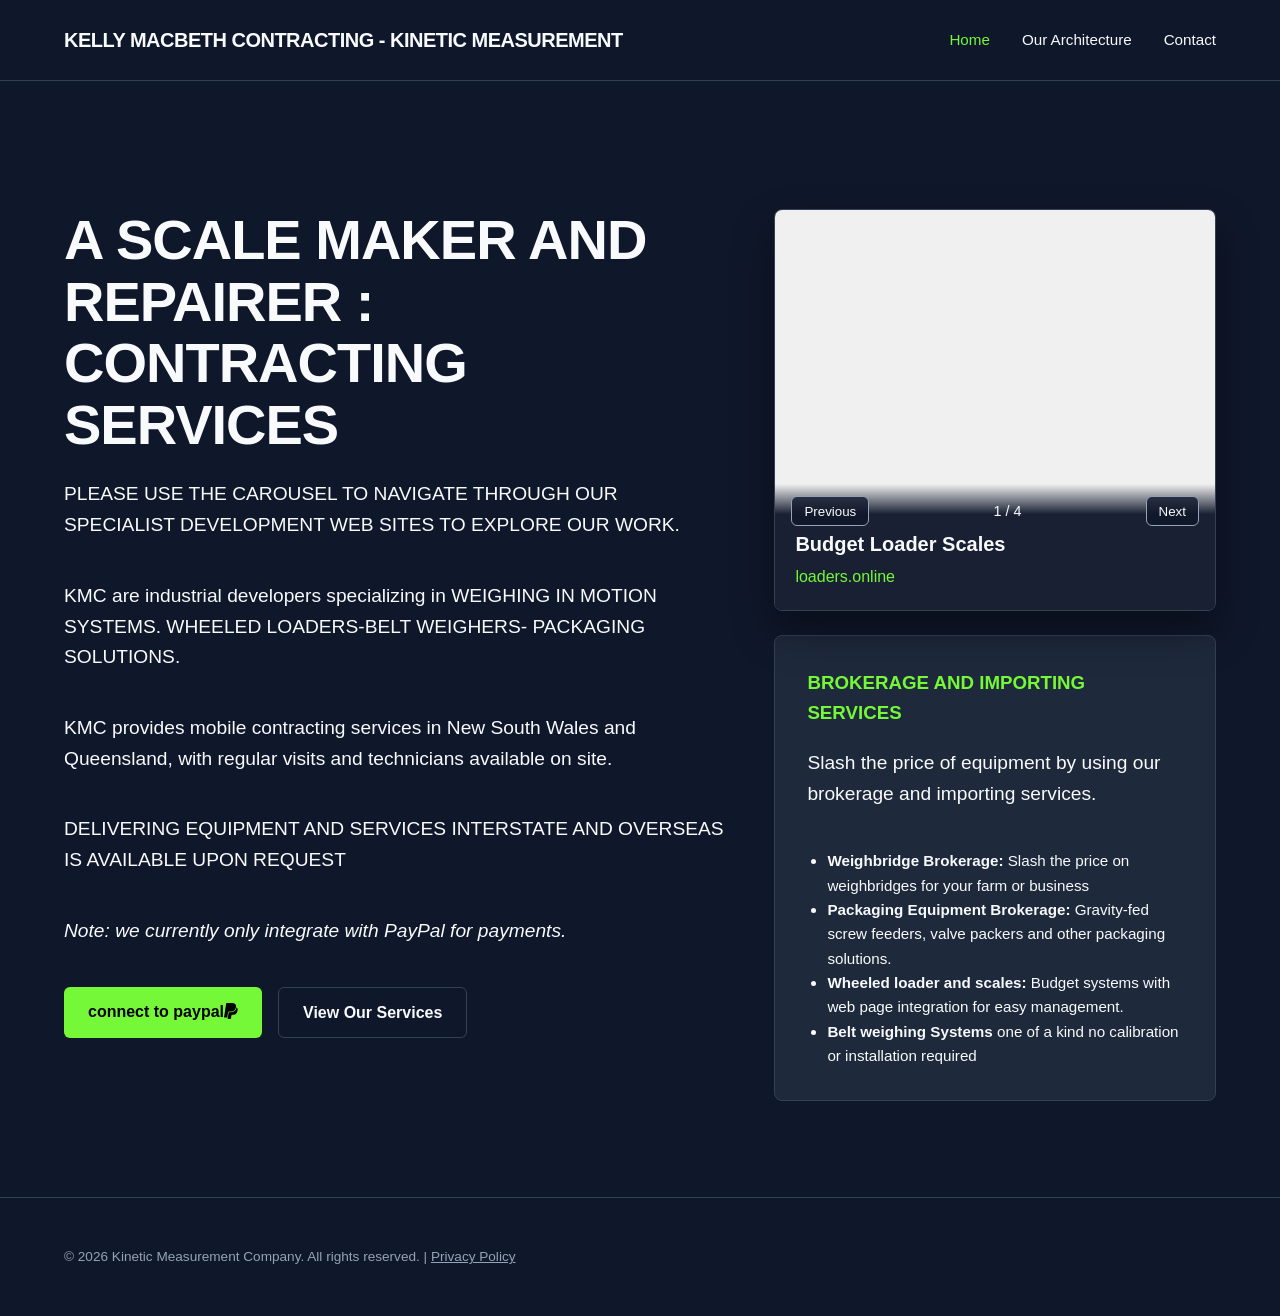
<file: index.html>
<!DOCTYPE html>
<html lang="en">
<head>
    <meta charset="UTF-8">
    <meta name="viewport" content="width=device-width, initial-scale=1.0">
    <title>Scale Making and Contracting | Kinetic Measurement Company</title>
    <meta name="description" content="Kinetic Measurement Company provides mobile scale making and repair, weighing systems, weighbridges, loader scales and industrial contracting services across Queensland and New South Wales.">
    <link rel="canonical" href="https://kineticmeasure.shop/">
    <link rel="icon" type="image/png" href="https://kineticmeasure.shop/logo.png">
    <meta property="og:type" content="website">
    <meta property="og:title" content="Scale Making and Contracting | Kinetic Measurement Company">
    <meta property="og:description" content="Mobile scale making and repair, weighing systems and industrial contracting services across Queensland and New South Wales.">
    <meta property="og:url" content="https://kineticmeasure.shop/">
    <meta property="og:image" content="https://kineticmeasure.shop/logo.png">
    <meta name="twitter:card" content="summary_large_image">
    <meta name="twitter:title" content="Scale Making and Contracting | Kinetic Measurement Company">
    <meta name="twitter:description" content="Scale making, repair and industrial weighing systems across Queensland and New South Wales.">
    <meta name="twitter:image" content="https://kineticmeasure.shop/logo.png">
    <script type="application/ld+json">
    {
      "@context": "https://schema.org",
      "@type": "ProfessionalService",
      "name": "Kinetic Measurement Company",
      "url": "https://kineticmeasure.shop/",
      "logo": "https://kineticmeasure.shop/logo.png",
      "description": "Mobile scale making and repair, weighing systems and industrial contracting services.",
      "email": "timetoenter61@gmail.com",
      "address": {
        "@type": "PostalAddress",
        "addressLocality": "Dalby",
        "addressRegion": "QLD",
        "addressCountry": "AU"
      }
    }
    </script>
    <link rel="stylesheet" href="style.css?v=5">
    <link rel="stylesheet" href="https://cdnjs.cloudflare.com/ajax/libs/font-awesome/4.7.0/css/font-awesome.min.css">
</head>
<body>

    <!-- Header & Navigation -->
    <header>
        <div class="logo">KELLY MACBETH CONTRACTING - KINETIC MEASUREMENT</div>
        <nav>
            <ul>
                <li><a href="#services" class="active">Home</a></li>
                <li><a href="architecture.html">Our Architecture</a></li>
                <li><a href="monitoring.html">Contact</a></li>
            </ul>
        </nav>
    </header>

    <main>
        <!-- Hero Section: Primary Focus -->
        <section id="services">
            <div class="hero-content">
                <h1>A SCALE MAKER AND REPAIRER :<br> CONTRACTING SERVICES
                </h1>
                <p>PLEASE USE THE CAROUSEL TO NAVIGATE THROUGH OUR SPECIALIST DEVELOPMENT WEB SITES TO EXPLORE OUR WORK.</p>
                <p>KMC are industrial developers specializing in WEIGHING IN MOTION SYSTEMS. WHEELED LOADERS-BELT WEIGHERS- PACKAGING SOLUTIONS.</p>
                <p></p>
                <p>KMC provides mobile contracting services in New South Wales and Queensland, with regular visits and technicians available on site.</p>
                <p> DELIVERING EQUIPMENT AND SERVICES INTERSTATE AND OVERSEAS IS AVAILABLE UPON REQUEST </p>
                <p><em>Note: we currently only integrate with PayPal for payments.</em></p>
                <div class="cta-group">
                    <a href="https://paypal.me/KellyMacbeth" class="btn-primary" target="_blank" rel="noopener noreferrer">connect to paypal<i class="fa fa-paypal" aria-hidden="true"></i></a>
                    <a href="architecture.html" class="btn-secondary">View Our Services</a>
                </div>
            </div>
            <div class="hero-media">
                <figure class="image-example site-carousel" id="websiteCarousel">
                    <div class="carousel-slide" id="slide-0">
                        <iframe id="preview-0" style="width: 100%; height: 100%; border: none; display: block; min-height: 400px; background: #f0f0f0;" src="https://loaders.online" title="Budget Loader Scales preview"></iframe>
                        <div class="site-carousel-caption">
                            <a href="https://loaders.online" target="_blank" rel="noopener noreferrer">
                                <span class="carousel-site-name">Budget Loader Scales</span>
                                <span class="carousel-site-domain">loaders.online</span>
                            </a>
                        </div>
                    </div>
                    <div class="carousel-slide" id="slide-1" hidden>
                        <iframe id="preview-1" style="width: 100%; height: 100%; border: none; display: block; min-height: 400px; background: #f0f0f0;" src="https://kineticmeasure.net" title="kineticmeasure.net preview"></iframe>
                        <div class="site-carousel-caption">
                            <a href="https://kineticmeasure.net" target="_blank" rel="noopener noreferrer">
                                <span class="carousel-site-name">Kinetic Measure</span>
                                <span class="carousel-site-domain">kineticmeasure.net</span>
                            </a>
                        </div>
                    </div>
                    <div class="carousel-slide" id="slide-2" hidden>
                        <iframe id="preview-2" style="width: 100%; height: 100%; border: none; display: block; min-height: 400px; background: #f0f0f0;" src="https://kineticmeasure.online" title="kineticmeasure.online preview"></iframe>
                        <div class="site-carousel-caption">
                            <a href="https://kineticmeasure.online" target="_blank" rel="noopener noreferrer">
                                <span class="carousel-site-name">Kinetic Measure</span>
                                <span class="carousel-site-domain">kineticmeasure.online</span>
                            </a>
                        </div>
                    </div>
                    <div class="carousel-slide" id="slide-3" hidden>
                        <iframe id="preview-3" style="width: 100%; height: 100%; border: none; display: block; min-height: 400px; background: #f0f0f0;" src="https://kineticmeasure.store" title="kineticmeasure.store preview"></iframe>
                        <div class="site-carousel-caption">
                            <a href="https://kineticmeasure.store" target="_blank" rel="noopener noreferrer">
                                <span class="carousel-site-name">Kinetic Measure</span>
                                <span class="carousel-site-domain">kineticmeasure.store</span>
                            </a>
                        </div>
                    </div>
                    <div class="carousel-controls" aria-label="Carousel controls">
                        <button type="button" class="carousel-button" id="carouselPrevious" aria-label="Previous website">Previous</button>
                        <span class="carousel-position" id="carouselPosition" aria-live="polite">1 / 4</span>
                        <button type="button" class="carousel-button" id="carouselNext" aria-label="Next website">Next</button>
                    </div>
                </figure>
                <div class="card security-box">
                    <h3>BROKERAGE AND IMPORTING SERVICES</h3>
                    <p>Slash the price of equipment by using our brokerage and importing services.</p>
                    <ul style="color: var(--text-muted); font-size: 0.95rem; padding-left: 1.25rem; margin-top: 0.75rem; line-height: 1.6;">
                        <li><strong>Weighbridge Brokerage:</strong> Slash the price on weighbridges for your farm or business</li>
                        <li><strong>Packaging Equipment Brokerage:</strong> Gravity-fed screw feeders, valve packers and other packaging solutions.</li>
                        <li><strong>Wheeled loader and scales:</strong> Budget systems with web page integration for easy management.</li>
                        <li><strong>Belt weighing Systems</strong> one of a kind no calibration or installation required</li>
                    </ul>
                </div>
            </div>

            <script>
                let currentSlide = 0;
                const totalSlides = 4;
                const rotationInterval = 5000;
                const carousel = document.getElementById('websiteCarousel');

                function showSlide(n) {
                    for (let i = 0; i < totalSlides; i++) {
                        const slide = document.getElementById(`slide-${i}`);
                        if (i === n) {
                            slide.removeAttribute('hidden');
                        } else {
                            slide.setAttribute('hidden', '');
                        }
                    }
                    document.getElementById('carouselPosition').textContent = `${n + 1} / ${totalSlides}`;
                }

                function nextSlide() {
                    currentSlide = (currentSlide + 1) % totalSlides;
                    showSlide(currentSlide);
                }

                function previousSlide() {
                    currentSlide = (currentSlide - 1 + totalSlides) % totalSlides;
                    showSlide(currentSlide);
                }

                let carouselTimer = setInterval(nextSlide, rotationInterval);

                document.getElementById('carouselPrevious').addEventListener('click', () => {
                    previousSlide();
                });

                document.getElementById('carouselNext').addEventListener('click', () => {
                    nextSlide();
                });

                carousel.addEventListener('mouseenter', () => clearInterval(carouselTimer));
                carousel.addEventListener('mouseleave', () => {
                    carouselTimer = setInterval(nextSlide, rotationInterval);
                });
                carousel.addEventListener('focusin', () => clearInterval(carouselTimer));
                carousel.addEventListener('focusout', () => {
                    carouselTimer = setInterval(nextSlide, rotationInterval);
                });
            </script>
        </section>


    </main>

    <!-- Footer with link back to Gazette/Hardware if needed later -->
    <footer>
        <p>&copy; 2026 Kinetic Measurement Company. All rights reserved. | <a href="privacy.html" style="color: inherit;">Privacy Policy</a></p>
    </footer>
</body>
</html>
</file>
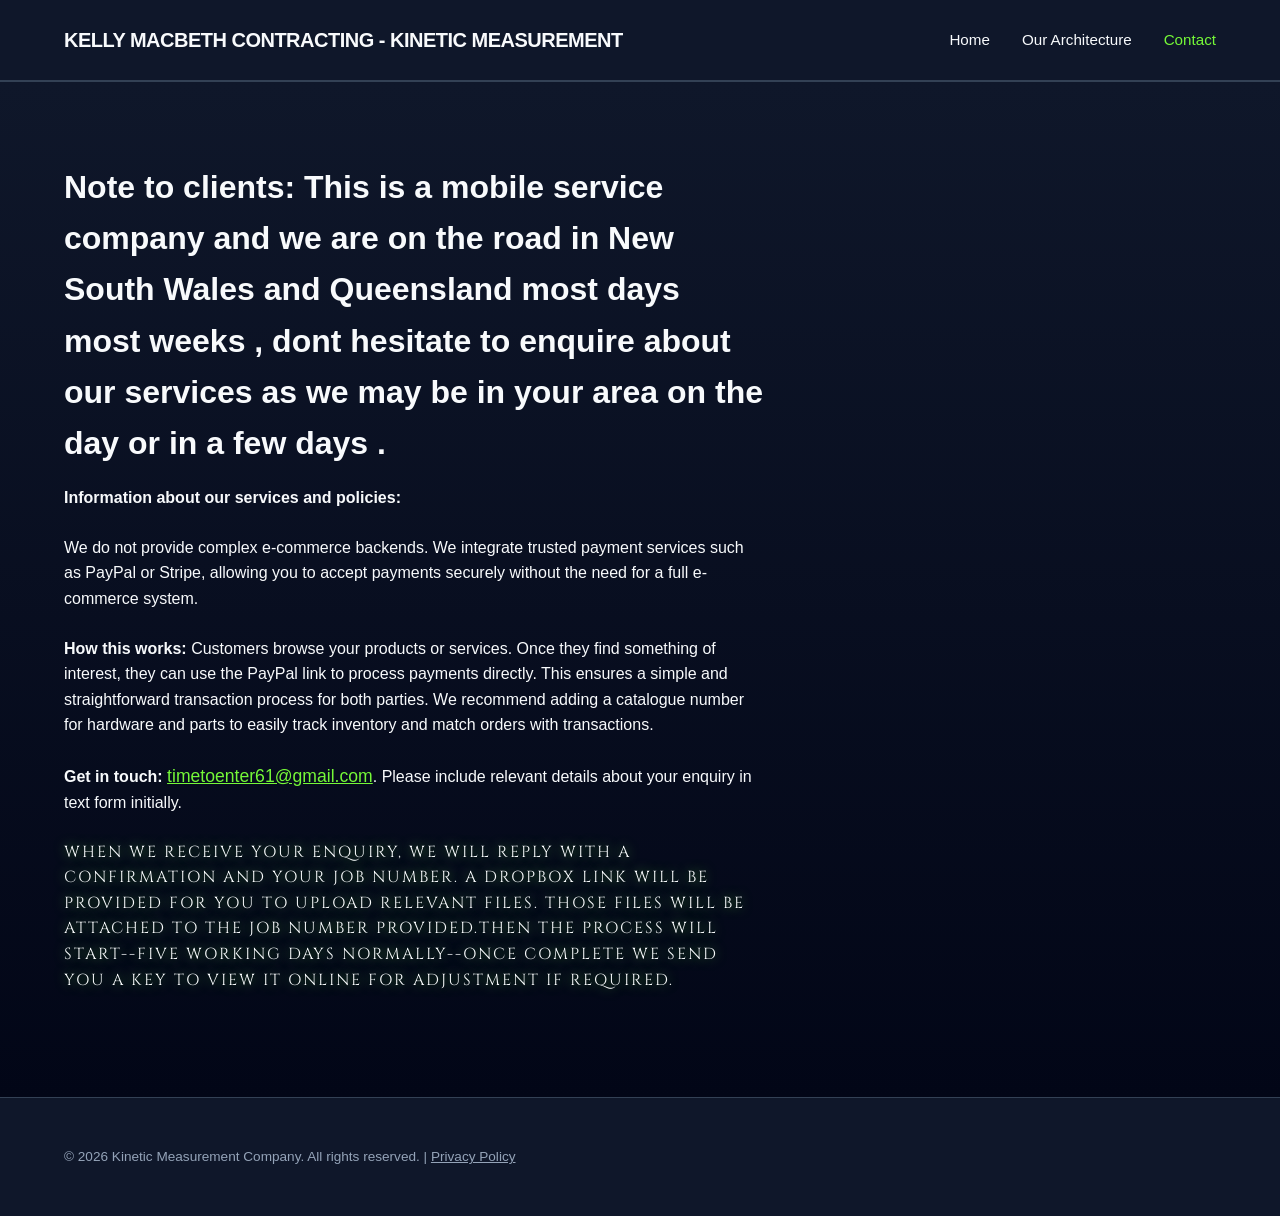
<file: monitoring.html>
<!DOCTYPE html>
<html lang="en">
<head>
    <meta charset="UTF-8">
    <meta name="viewport" content="width=device-width, initial-scale=1.0">
    <title>Contact | Kinetic Measurement Company</title>
    <meta name="description" content="Contact Kinetic Measurement Company about website design, hosting support, PayPal setup, and ongoing website administration.">
    <link rel="canonical" href="https://kineticmeasure.shop/monitoring.html">
    <link rel="icon" type="image/png" href="https://kineticmeasure.shop/logo.png">
    <meta property="og:type" content="website">
    <meta property="og:title" content="Contact | Kinetic Measurement Company">
    <meta property="og:description" content="Contact us about website design, hosting support, PayPal setup, and website administration.">
    <meta property="og:url" content="https://kineticmeasure.shop/monitoring.html">
    <meta property="og:image" content="https://kineticmeasure.shop/logo.png">
    <meta name="twitter:card" content="summary_large_image">
    <meta name="twitter:title" content="Contact | Kinetic Measurement Company">
    <meta name="twitter:description" content="Contact us about website design and hosting support.">
    <meta name="twitter:image" content="https://kineticmeasure.shop/logo.png">
    <script type="application/ld+json">
    {
      "@context": "https://schema.org",
      "@type": "ContactPage",
      "name": "Contact | Kinetic Measurement Company",
    "url": "https://kineticmeasure.shop/monitoring.html",
      "description": "Contact Kinetic Measurement Company about website design, hosting support, PayPal setup, and ongoing website administration."
    }
    </script>
    <link rel="stylesheet" href="style.css?v=3">
</head>
<body>

    <!-- Header & Navigation -->
    <header>
        <div class="logo">KELLY MACBETH CONTRACTING - KINETIC MEASUREMENT</div>
        <nav>
            <ul>
                <li><a href="index.html#services">Home</a></li>
                <li><a href="architecture.html">Our Architecture</a></li>
                <li><a href="monitoring.html" class="active">Contact</a></li>
            </ul>
        </nav>
    </header>

    <main>
        <!-- Machine Monitoring Secondary Section -->
        <section id="monitoring">
            <div class="monitoring-wrapper">
                    <h2>Note to clients: This is a mobile service company and we are on the road in New South Wales and Queensland most days most weeks , dont hesitate to enquire about our services as we may be in your area on the day or in a few days .</h2>
                    <p><strong>Information about our services and policies:</strong></p>
                <p>We do not provide complex e-commerce backends. We integrate trusted payment services such as PayPal or Stripe, allowing you to accept payments securely without the need for a full e-commerce system.</p>
                <p><strong>How this works:</strong> Customers browse your products or services. Once they find something of interest, they can use the PayPal link to process payments directly. This ensures a simple and straightforward transaction process for both parties. We recommend adding a catalogue number for hardware and parts to easily track inventory and match orders with transactions.</p>

                <p><strong>Get in touch:</strong> <a href="mailto:timetoenter61@gmail.com" class="contact-email">timetoenter61@gmail.com</a>. Please include relevant details about your enquiry in text form initially.</p>

                <p class="dramatic-text">When we receive your enquiry, we will reply with a confirmation and your job number. A Dropbox link will be provided for you to upload relevant files. Those files will be attached to the job number provided.Then the process will start--five working days normally--once complete we send you a key to view it online for adjustment if required.</p>

            </div>
        </section>
    </main>

    <!-- Footer with link back to Gazette/Hardware if needed later -->
    <footer>
        <p>&copy; 2026 Kinetic Measurement Company. All rights reserved. | <a href="privacy.html" style="color: inherit;">Privacy Policy</a></p>
    </footer>
</body>
</html>
</file>
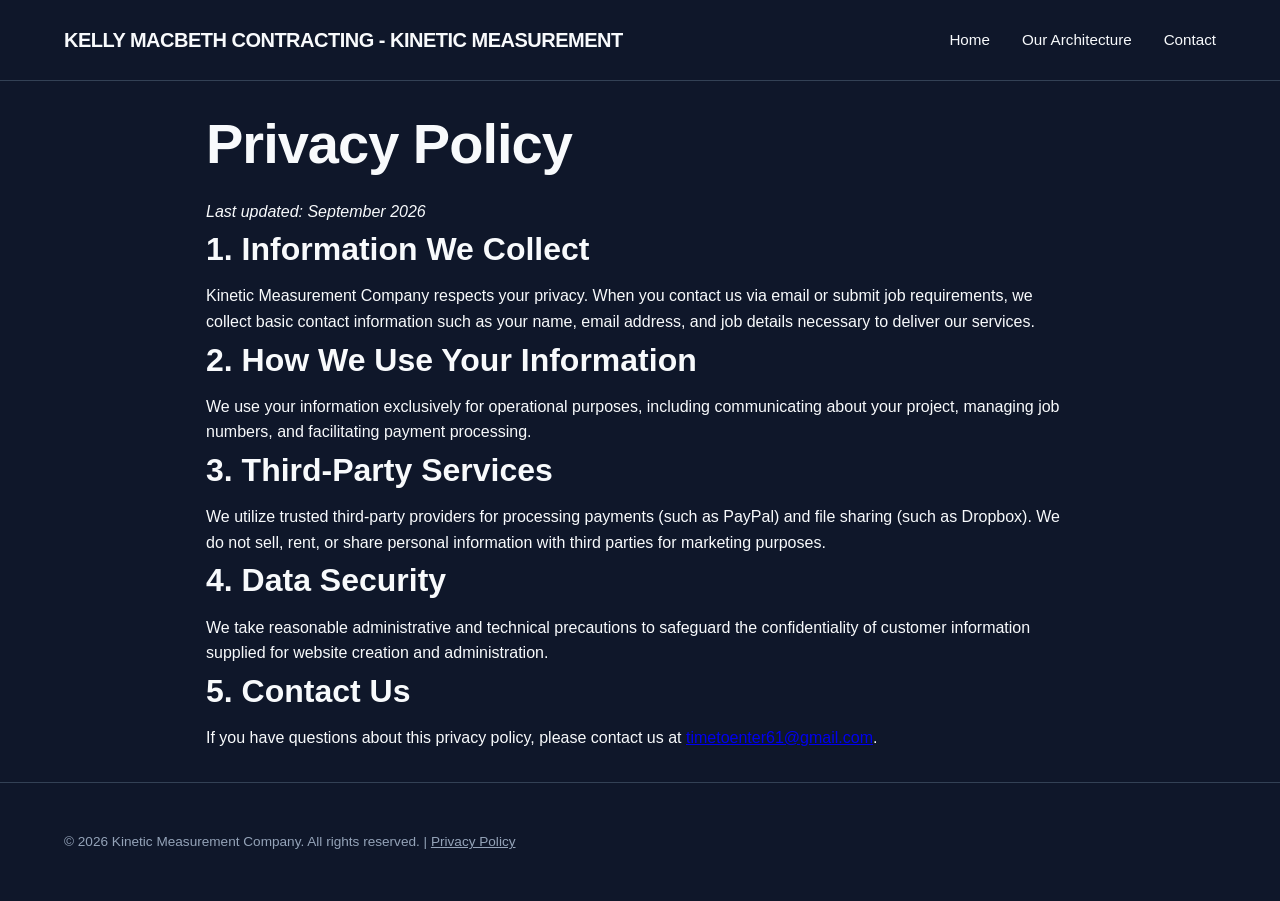
<file: privacy.html>
<!DOCTYPE html>
<html lang="en">
<head>
    <meta charset="UTF-8">
    <meta name="viewport" content="width=device-width, initial-scale=1.0">
    <title>Privacy Policy | Kinetic Measurement Company</title>
    <meta name="description" content="Privacy Policy for Kinetic Measurement Company detailing how we handle client and visitor information.">
    <link rel="canonical" href="https://kineticmeasure.shop/privacy.html">
    <link rel="icon" type="image/png" href="https://kineticmeasure.shop/logo.png">
    <meta property="og:type" content="website">
    <meta property="og:title" content="Privacy Policy | Kinetic Measurement Company">
    <meta property="og:description" content="Privacy Policy for Kinetic Measurement Company.">
    <meta property="og:url" content="https://kineticmeasure.shop/privacy.html">
    <meta property="og:image" content="https://kineticmeasure.shop/logo.png">
    <meta name="twitter:card" content="summary_large_image">
    <meta name="twitter:title" content="Privacy Policy | Kinetic Measurement Company">
    <meta name="twitter:description" content="Privacy Policy for Kinetic Measurement Company.">
    <meta name="twitter:image" content="https://kineticmeasure.shop/logo.png">
    <link rel="stylesheet" href="style.css?v=3">
</head>
<body>

    <!-- Header & Navigation -->
    <header>
        <div class="logo">KELLY MACBETH CONTRACTING - KINETIC MEASUREMENT</div>
        <nav>
            <ul>
                <li><a href="index.html#services">Home</a></li>
                <li><a href="architecture.html">Our Architecture</a></li>
                <li><a href="monitoring.html">Contact</a></li>
            </ul>
        </nav>
    </header>

    <main class="white-content py-5">
        <section class="container" style="max-width: 900px; margin: 0 auto; padding: 2rem 1rem;">
            <h1>Privacy Policy</h1>
            <p><em>Last updated: September 2026</em></p>

            <h2>1. Information We Collect</h2>
            <p>Kinetic Measurement Company respects your privacy. When you contact us via email or submit job requirements, we collect basic contact information such as your name, email address, and job details necessary to deliver our services.</p>

            <h2>2. How We Use Your Information</h2>
            <p>We use your information exclusively for operational purposes, including communicating about your project, managing job numbers, and facilitating payment processing.</p>

            <h2>3. Third-Party Services</h2>
            <p>We utilize trusted third-party providers for processing payments (such as PayPal) and file sharing (such as Dropbox). We do not sell, rent, or share personal information with third parties for marketing purposes.</p>

            <h2>4. Data Security</h2>
            <p>We take reasonable administrative and technical precautions to safeguard the confidentiality of customer information supplied for website creation and administration.</p>

            <h2>5. Contact Us</h2>
            <p>If you have questions about this privacy policy, please contact us at <a href="mailto:timetoenter61@gmail.com">timetoenter61@gmail.com</a>.</p>
        </section>
    </main>

    <footer>
        <p>&copy; 2026 Kinetic Measurement Company. All rights reserved. | <a href="privacy.html" style="color: inherit;">Privacy Policy</a></p>
    </footer>
</body>
</html>
</file>
<file: style.css>
/* Global Reset & Theme */
@import url('https://fonts.googleapis.com/css2?family=Cinzel:wght@700&display=swap');

* {
    margin: 0;
    padding: 0;
    box-sizing: border-box;
    font-family: -apple-system, BlinkMacSystemFont, 'Segoe UI', Roboto, Helvetica, Arial, sans-serif;
}

:root {
    --bg-dark: #0f172a;
    --bg-card: #1e293b;
    --accent-blue: #75f838;
    --text-main: #f8fafc;
    --text-muted: #f8fafc;


}

body {
    background-color: var(--bg-dark);
    color: var(--text-main);
    line-height: 1.6;
}

/* Header & Nav */
header {
    display: flex;
    justify-content: space-between;
    align-items: center;
    padding: 1.5rem 5%;
    border-bottom: 1px solid #334155;
}

.logo {
    font-weight: 700;
    font-size: 1.25rem;
    letter-spacing: -0.5px;
}

nav ul {
    display: flex;
    list-style: none;
    align-items: center;
    gap: 2rem;
}

nav a {
    color: var(--text-muted);
    text-decoration: none;
    font-size: 0.95rem;
    transition: color 0.2s ease;
}

nav a:hover, nav a.active {
    color: var(--accent-blue);
}

/* Hero Section */
#services {
    display: grid;
    grid-template-columns: minmax(0, 1.2fr) minmax(280px, 0.8fr);
    align-items: start;
    gap: 3rem;
    padding: 8rem 5% 6rem;
    max-width: 1400px;
}

.hero-media {
    display: flex;
    flex-direction: column;
    gap: 1.5rem;
}

h1 {
    font-size: 3.5rem;
    line-height: 1.1;
    margin-bottom: 1.5rem;
    letter-spacing: -1px;
}

#services p {
    font-size: 1.2rem;
    color: var(--text-muted);
    margin-bottom: 2.5rem;
}

/* Buttons */
.cta-group {
    display: flex;
    gap: 1rem;
}

.btn-primary, .btn-nav {
    background-color: var(--accent-blue);
    color: #000;
    padding: 0.75rem 1.5rem;
    border-radius: 6px;
    font-weight: 600;
    text-decoration: none;
    transition: opacity 0.2s ease;
}

.btn-secondary {
    border: 1px solid #334155;
    color: var(--text-main);
    padding: 0.75rem 1.5rem;
    border-radius: 6px;
    font-weight: 600;
    text-decoration: none;
    transition: background 0.2s ease;
}

.btn-primary:hover, .btn-nav:hover { opacity: 0.9; }
.btn-secondary:hover { background-color: #1e293b; }

.contact-email {
    color: var(--accent-blue);
    font-size: 1.1rem;
    overflow-wrap: anywhere;
}

.dramatic-text {
    font-family: 'Cinzel', serif;
    color: var(--accent-blue);
    text-transform: uppercase;
    letter-spacing: 2px;
    text-shadow: 0 0 12px rgba(117, 248, 56, 0.6);
}

/* Grid / Architecture Section */
#architecture {
    padding: 5rem 5%;
    border-top: 1px solid #334155;
}

h2 {
    font-size: 2rem;
    margin-bottom: 0.5rem;
}

.subtitle {
    color: var(--text-muted);
    margin-bottom: 3rem;
}

.grid {
    display: grid;
    grid-template-columns: repeat(auto-fit, minmax(250px, 1fr));
    gap: 2rem;
}

.card {
    background-color: var(--bg-card);
    padding: 2rem;
    border-radius: 8px;
    border: 1px solid #334155;
}

.card h3 {
    margin-bottom: 1.25rem;
    color: var(--accent-blue);
}

.card p {
    color: var(--text-muted);
    font-size: 0.95rem;
}

.card-image-container {
    overflow: hidden;
    border-radius: 6px;
    background: #0f172a;
}

.card-image {
    display: block;
    width: 100%;
    height: auto;
    aspect-ratio: 16 / 9;
    object-fit: cover;
    object-position: center;
}

/* Order / Payment Section */
#order-info {
    padding: 5rem 5% 6rem;
    border-top: 1px solid #334155;
}

.order-inner {
    max-width: 900px;
    margin: 0 auto;
    text-align: center;
}

.order-info h2,
.order-info h3,
.order-info h4 {
    margin-bottom: 0.75rem;
}

.order-info h2 {
    color: var(--text-main);
}

.order-info h3,
.order-info h4 {
    color: var(--accent-blue);
}

.order-info p {
    max-width: 700px;
    margin: 0 auto 1rem;
    color: var(--text-muted);
}

.payment-stack,
.connect-stack {
    display: flex;
    flex-direction: column;
    align-items: center;
    gap: 1rem;
    margin: 2rem 0;
}

.payment-btn {
    display: inline-flex;
    align-items: center;
    justify-content: center;
    min-width: 220px;
    padding: 0.9rem 1.5rem;
    border-radius: 10px;
    color: #fff;
    text-decoration: none;
    font-weight: 700;
    transition: transform 0.2s ease, opacity 0.2s ease;
}

.payment-btn:hover {
    transform: translateY(-1px);
    opacity: 0.95;
}

.paypal-btn { background: #0070ba; }
.stripe-btn { background: #635bff; }
.facebook-btn { background: #1877f2; }

.punter-box {
    max-width: 700px;
    margin: 2rem auto 0;
    padding: 1.75rem 1.5rem;
    background: rgba(30, 41, 59, 0.9);
    border: 1px solid #334155;
    border-radius: 12px;
    text-align: left;
}

.punter-box p {
    margin: 0;
    max-width: none;
}

/* Machine Monitoring Roots */
#monitoring {
    padding: 5rem 5%;
    background: linear-gradient(180deg, var(--bg-dark) 0%, #020617 100%);
    border-top: 1px solid #334155;
}

.monitoring-wrapper {
    max-width: 700px;
}

#monitoring p {
    color: var(--text-muted);
    margin: 1rem 0 1.5rem;
}

.link-text {
    color: var(--accent-blue);
    text-decoration: none;
    font-weight: 500;
}

/* Footer */
footer {
    padding: 3rem 5%;
    border-top: 1px solid #334155;
    color: #94a3b8;
    font-size: 0.85rem;
}

/* Responsive Breakpoint for Mobile Architecture */
@media (max-width: 768px) {
    h1 { font-size: 2.5rem; }
    h2 { font-size: 1.7rem; }
    header {
        align-items: flex-start;
        flex-direction: column;
        gap: 1rem;
    }
    nav ul {
        display: flex;
        flex-wrap: wrap;
        gap: 1rem;
    }
    .cta-group { flex-direction: column; }
    #services { grid-template-columns: 1fr; }
    #architecture {
        padding: 4rem 5% 3rem;
    }
    .grid {
        grid-template-columns: 1fr;
        gap: 1.25rem;
    }
    .card {
        padding: 1.5rem;
    }
    .phone-showcase {
        grid-template-columns: minmax(0, 1fr);
    }
    .device-phone {
        width: 100%;
        margin-inline: auto;
    }
    .order-inner {
        text-align: left;
    }
    .order-info p {
        max-width: none;
        margin-left: 0;
        margin-right: 0;
    }
    .payment-btn {
        width: 100%;
        max-width: 320px;
    }
    .punter-box {
        padding: 1.25rem 1rem;
    }
}

/* Prices Page (Bootstrap-based) */
.hero-section {
    background: linear-gradient(180deg, var(--bg-dark) 0%, #020617 100%);
    border-bottom: 1px solid #334155;
}

.white-content {
    background-color: var(--bg-dark);
}

.content-card {
    background-color: var(--bg-card);
    border: 1px solid #334155;
    border-radius: 8px;
    padding: 2rem;
    max-width: 800px;
}

.side-hustle-link {
    display: block;
    color: var(--text-main);
    text-decoration: none;
}

.side-hustle-link:hover {
    border-color: var(--accent-blue);
}

.side-hustle-link:focus-visible {
    outline: 3px solid var(--accent-blue);
    outline-offset: 3px;
}

.side-hustle-url {
    color: var(--accent-blue);
    overflow-wrap: anywhere;
}

.tier-grid {
    display: grid;
    grid-template-columns: repeat(auto-fit, minmax(250px, 1fr));
    gap: 2rem;
}

.tier-card {
    background-color: var(--bg-card);
    border: 1px solid #334155;
    border-radius: 8px;
    padding: 2rem;
    color: var(--text-main);
}

.tier-card h2, .tier-card h3 {
    color: var(--accent-blue);
}

.tier-rate {
    font-size: 1.75rem;
    font-weight: 700;
    margin: 0.5rem 0 1rem;
}

.tier-card ul {
    padding-left: 1.25rem;
    margin-bottom: 1.5rem;
}

.service-panel {
    background-color: var(--bg-card);
    border: 1px solid #334155;
    border-radius: 8px;
    padding: 2rem;
}

.sales-section-title {
    color: var(--text-main);
    margin-bottom: 2rem;
}

.service-list li {
    margin-bottom: 0.75rem;
}

.btn-dark {
    background-color: var(--accent-blue);
    border-color: var(--accent-blue);
    color: #000;
}

.btn-dark:hover {
    background-color: var(--accent-blue);
    border-color: var(--accent-blue);
    opacity: 0.9;
    color: #000;
}

.btn-outline-dark {
    color: var(--accent-blue);
    border-color: var(--accent-blue);
}

.btn-outline-dark:hover {
    background-color: var(--accent-blue);
    border-color: var(--accent-blue);
    color: #000;
}

.site-footer {
    background-color: var(--bg-dark);
    border-top: 1px solid #334155;
    color: #94a3b8;
}

.footer-nav a {
    color: #94a3b8;
    text-decoration: none;
}

.footer-nav a:hover {
    color: var(--accent-blue);
}

/* Device Frames for Showcase Images */
#showcase {
    padding: 2rem 5% 6rem;
    max-width: 800px;
}

#image-placement {
    padding: 0 5% 6rem;
    max-width: 800px;
}

.image-example {
    overflow: hidden;
    border: 1px solid #334155;
    border-radius: 8px;
    box-shadow: 0 20px 40px rgba(0, 0, 0, 0.4);
}

.image-example img {
    display: block;
    width: 100%;
    aspect-ratio: 16 / 10;
    object-fit: cover;
    object-position: center;
}

.hero-image-example figcaption {
    padding: 1rem 1.25rem;
    color: var(--text-muted);
    font-size: 0.95rem;
    line-height: 1.5;
    border-top: 1px solid #334155;
}

.hero-image-example img {
    aspect-ratio: 4 / 5;
}

.site-carousel {
    position: relative;
    isolation: isolate;
    touch-action: pan-y;
}

.site-carousel-caption {
    position: absolute;
    right: 0;
    bottom: 0;
    left: 0;
    display: flex;
    flex-direction: column;
    gap: 1rem;
    padding: 1.25rem;
    background: linear-gradient(180deg, transparent, rgba(15, 23, 42, 0.96) 24%);
    border: 0;
}

.carousel-slide a {
    display: flex;
    flex-direction: column;
    gap: 0.25rem;
    padding-top: 1.5rem;
    color: var(--text-main);
    text-decoration: none;
}

.carousel-slide:not([hidden]) {
    animation: carousel-fade-in 0.4s ease both;
}

@keyframes carousel-fade-in {
    from {
        opacity: 0;
        transform: translateY(0.5rem);
    }
    to {
        opacity: 1;
        transform: translateY(0);
    }
}

@media (prefers-reduced-motion: reduce) {
    .carousel-slide:not([hidden]) {
        animation: none;
    }
}

.carousel-slide a:focus-visible,
.carousel-button:focus-visible {
    outline: 3px solid var(--accent-blue);
    outline-offset: 3px;
}

.carousel-site-name {
    font-size: 1.25rem;
    font-weight: 700;
}

.carousel-site-domain {
    color: var(--accent-blue);
    overflow-wrap: anywhere;
}

.carousel-controls {
    position: absolute;
    right: 1rem;
    bottom: 5.25rem;
    left: 1rem;
    z-index: 3;
    display: flex;
    align-items: center;
    justify-content: space-between;
    gap: 0.75rem;
}

.carousel-button {
    border: 1px solid #94a3b8;
    border-radius: 6px;
    padding: 0.4rem 0.75rem;
    background: rgba(15, 23, 42, 0.8);
    color: var(--text-main);
    cursor: pointer;
}

.carousel-button:hover {
    border-color: var(--accent-blue);
    color: var(--accent-blue);
}

.carousel-position {
    color: var(--text-main);
    font-size: 0.9rem;
}

.device-frame {
    background: #111;
    border: 2px solid #334155;
    border-radius: 1.5rem;
    padding: 0.75rem;
    box-shadow: 0 20px 40px rgba(0, 0, 0, 0.4);
}

.device-frame img {
    display: block;
    width: 100%;
    border-radius: 0.75rem;
    background: var(--bg-card); /* placeholder colour until a real screenshot is added */
}

.device-phone {
    max-width: 280px;
    border-radius: 2rem;
}

.phone-showcase {
    display: grid;
    grid-template-columns: repeat(2, minmax(0, 280px));
    justify-content: center;
    gap: 2rem;
}

.global-web-presence {
    display: grid;
    min-height: 520px;
    place-items: center;
    padding: 1.5rem;
    background: #111;
    color: var(--accent-blue);
    font-family: 'Cinzel', serif;
    font-size: 1.75rem;
    line-height: 1.3;
    text-align: center;
}

.device-phone img {
    aspect-ratio: 9 / 19.5;
    object-fit: contain;
    border-radius: 1.5rem;
}

.device-laptop {
    max-width: 700px;
    margin: 0 0 3rem;
    border-radius: 0.75rem;
    border-bottom: 10px solid #334155;
}

.device-laptop img {
    aspect-ratio: 16 / 10;
    object-fit: contain;
}

@media (max-width: 768px) {
    .phone-showcase {
        grid-template-columns: minmax(0, 280px);
    }
}
</file>
